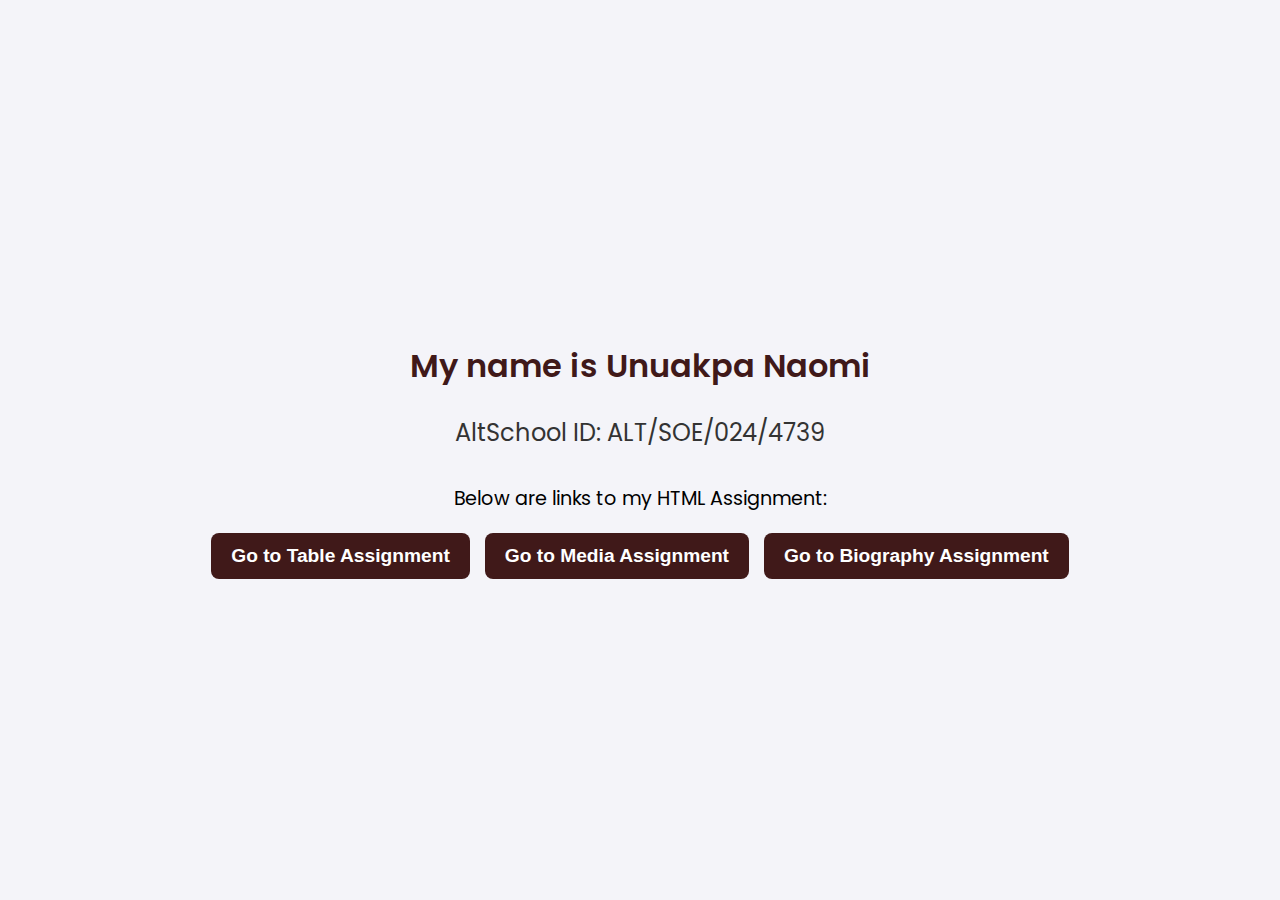
<file: index.html>
<!DOCTYPE html>
<html lang="en">
<head>
    <meta charset="UTF-8">
    <meta name="viewport" content="width=device-width, initial-scale=1.0">
    <title>Altschool HTML Assignment 2</title>
    <link rel="stylesheet" href="./style.css">
</head>
<body>
    <h1>My name is Unuakpa Naomi</h1>
    <h2>AltSchool ID: ALT/SOE/024/4739</h2>
    <p>Below are links to my HTML Assignment:</p>

    <div class="button-container">
        <button><a href="./table/index.html">Go to Table Assignment</a></button>
        <button><a href="./media/index.html">Go to Media Assignment</a></button>
        <button><a href="./alt-school-info/index.html">Go to Biography Assignment</a></button>

    </div>
</body>
</html>
</file>
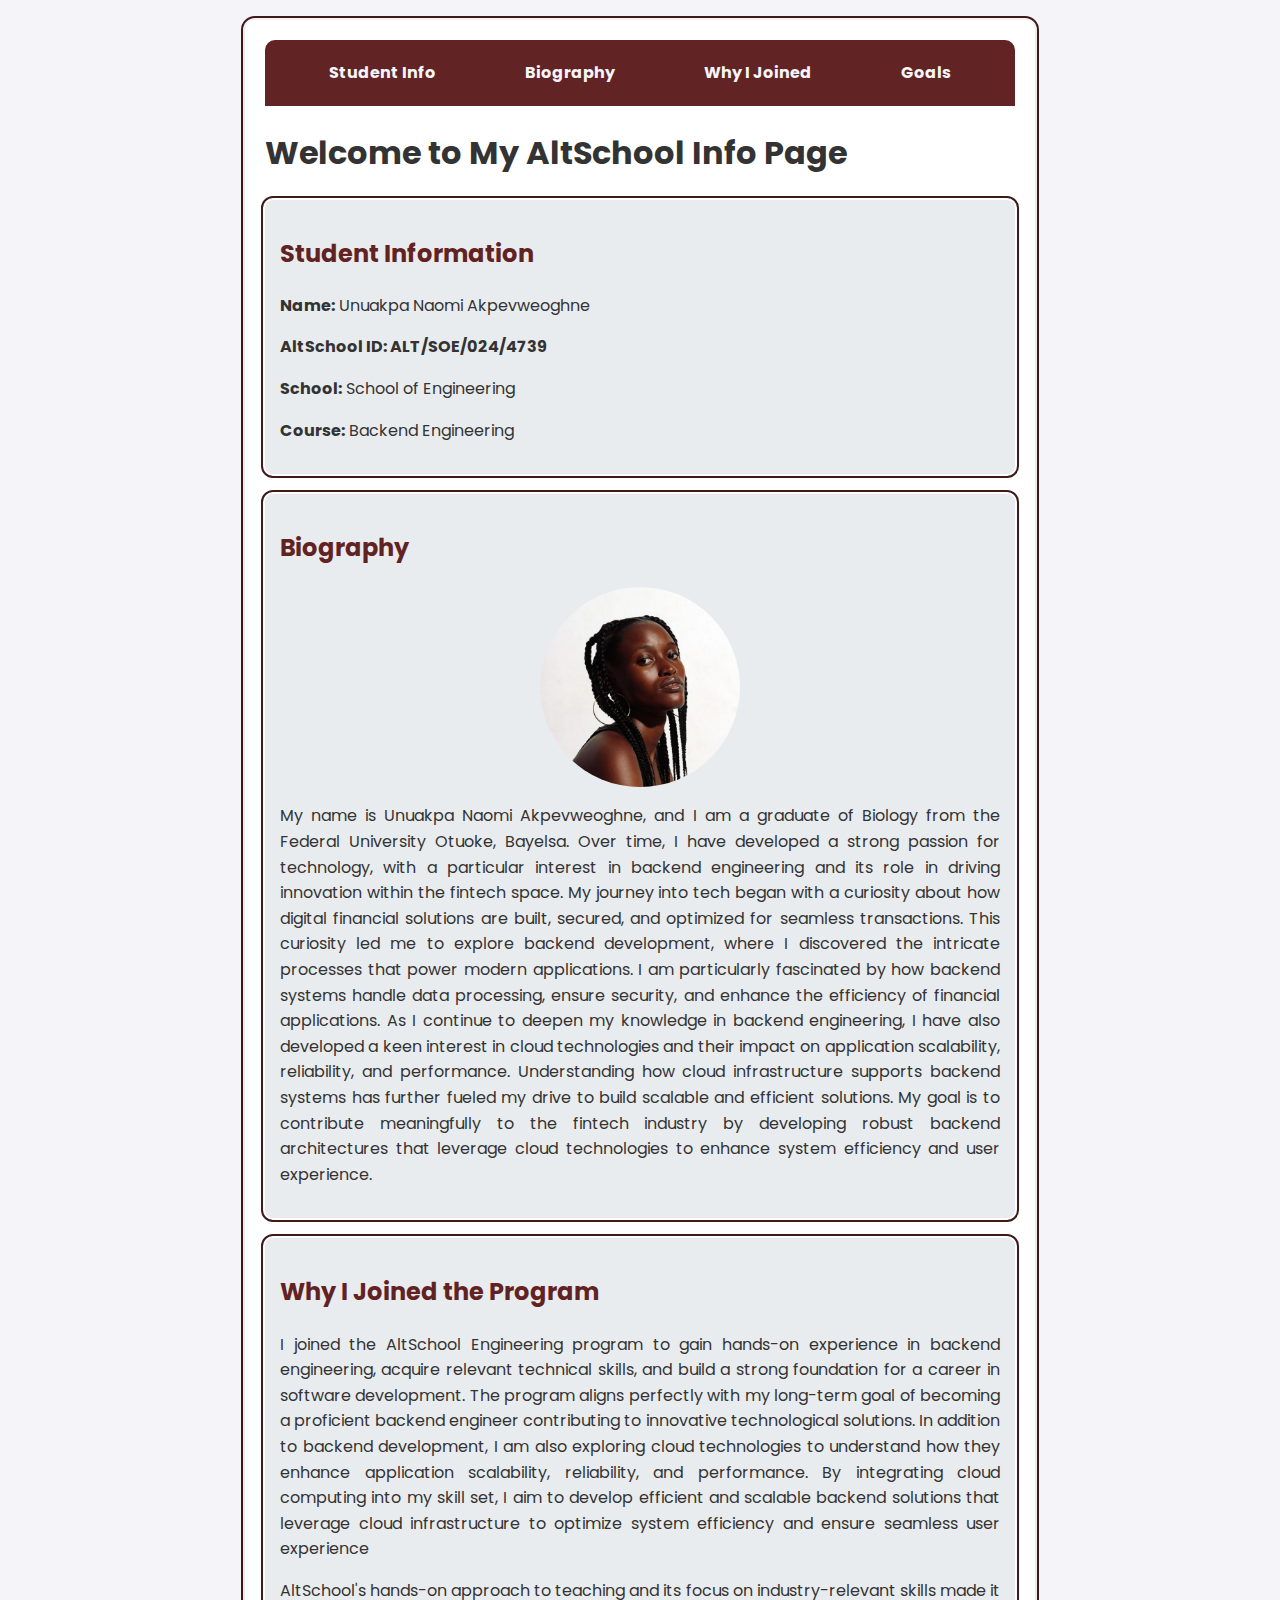
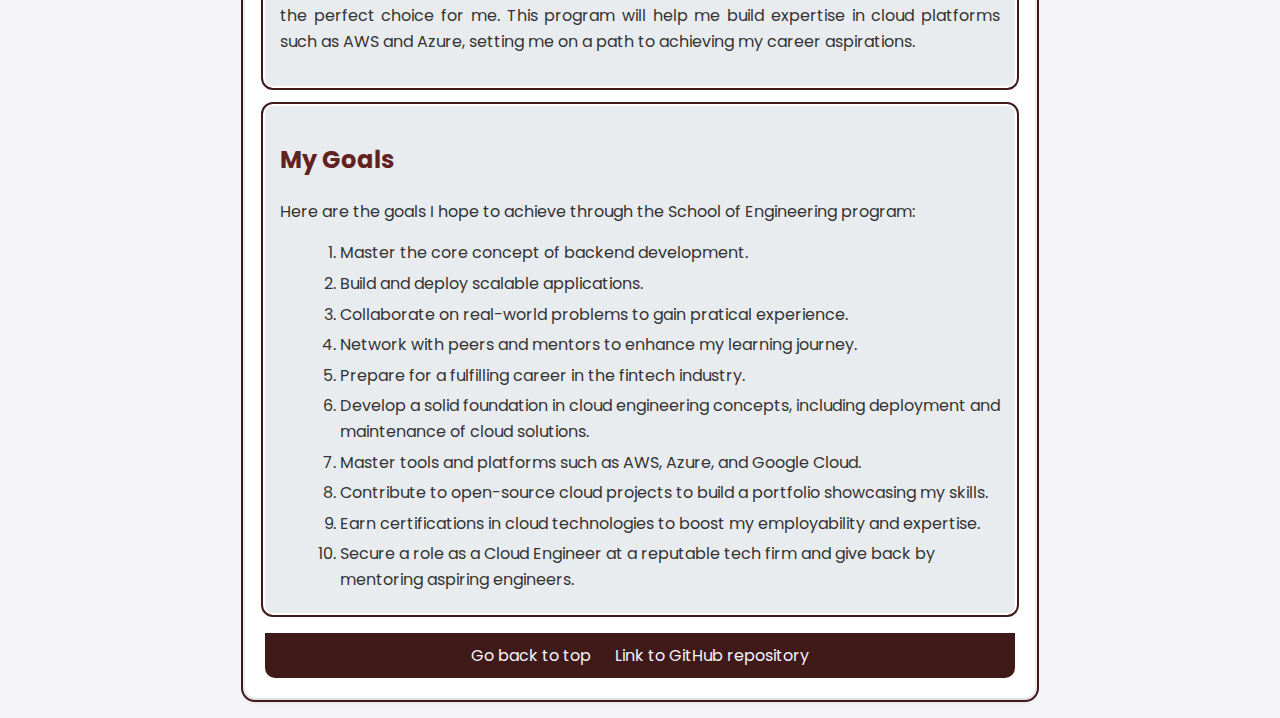
<file: alt-school-info/index.html>
<!DOCTYPE html>
<html lang="en">
<head>
    <meta charset="UTF-8">
    <meta name="viewport" content="width=device-width, initial-scale=1.0">
    <title>AltSchool Info</title>
    <link rel="stylesheet" href="style.css">
</head>
<body>
    <main id="Home" tabindex="1">
        <header>
            <nav>
                <ul>
                    <li><a href="#student-info">Student Info</a></li>
                    <li><a href="#biography">Biography</a></li>
                    <li><a href="#why-joined">Why I Joined</a></li>
                    <li><a href="#goals">Goals</a></li>
                </ul>
            </nav>
        </header>
        <h1>Welcome to My AltSchool Info Page</h1>
        <section id="student-info" tabindex="2">
            <h2>Student Information</h2>
            <p><strong>Name:</strong> Unuakpa Naomi Akpevweoghne</p>
            <p><strong>AltSchool ID: ALT/SOE/024/4739</strong></p>
            <p><strong>School:</strong> School of Engineering</p>
            <p><strong>Course:</strong> Backend Engineering</p>
        </section>
        <section id="biography" tabindex="3">
            <h2>Biography</h2>
            <img src="images/Naomi.png" alt="Profile Image">
            <p>
                My name is Unuakpa Naomi Akpevweoghne, and I am a graduate of Biology from the Federal University Otuoke, Bayelsa. Over time, I have developed a strong passion for technology, 
                with a particular interest in backend engineering and its role in driving innovation within the fintech space.
                My journey into tech began with a curiosity about how digital financial solutions are built, secured, and optimized for seamless transactions. This curiosity led me to explore 
                backend development, where I discovered the intricate processes that power modern applications. I am particularly 
                fascinated by how backend systems handle data processing, ensure security, and enhance the efficiency of financial applications.
                As I continue to deepen my knowledge in backend engineering, I have also developed a keen interest in cloud technologies and their impact on application scalability, reliability, 
                and performance. Understanding how cloud infrastructure supports backend systems has further fueled my drive to build scalable and efficient solutions. My goal is to contribute 
                meaningfully to the fintech industry by developing robust backend architectures that leverage cloud technologies to enhance system efficiency and user experience.
            </p>
        </section>
        <section id="why-joined" tabindex="4">
            <h2>Why I Joined the Program</h2>
            <p>
                I joined the AltSchool Engineering program to gain hands-on experience in backend engineering, acquire relevant technical skills, and build a strong foundation for a career in 
                software development. The program aligns perfectly with my long-term goal of becoming a proficient backend engineer contributing to innovative technological solutions.
                In addition to backend development, I am also exploring cloud technologies to understand how they enhance application scalability, reliability, and performance. By integrating cloud computing 
                into my skill set, I aim to develop efficient and scalable backend solutions that leverage cloud infrastructure to optimize system efficiency and ensure seamless user experience


            </p>
            <p>
                AltSchool's hands-on approach to teaching and its focus on industry-relevant skills made it the perfect choice for me. 
                This program will help me build expertise in cloud platforms such as AWS and Azure, setting me on a path to achieving my 
                career aspirations.
            </p>
        </section>
        <section id="goals" tabindex="5">
            <h2>My Goals</h2>
            <p>Here are the goals I hope to achieve through the School of Engineering program:</p>
            <ol>
                <li>Master the core concept of backend development.</li>
                <li>Build and deploy scalable applications.</li>
                <li>Collaborate on real-world problems to gain pratical experience.</li>
                <li>Network with peers and mentors to enhance my learning journey.</li>
                <li>Prepare for a fulfilling career in the fintech industry.</li>
                <li>Develop a solid foundation in cloud engineering concepts, including deployment and maintenance of cloud solutions.</li>
                <li>Master tools and platforms such as AWS, Azure, and Google Cloud.</li>
                <li>Contribute to open-source cloud projects to build a portfolio showcasing my skills.</li>
                <li>Earn certifications in cloud technologies to boost my employability and expertise.</li>
                <li>Secure a role as a Cloud Engineer at a reputable tech firm and give back by mentoring aspiring engineers.</li>
            </ol>
        </section>
        <footer>
            <a href="#Home">Go back to top</a>
            <a href="https://github.com/Naomiel/HtmlAssignment" target="_blank">Link to GitHub repository</a>
        </footer>
    </main>
</body>
</html>
</file>
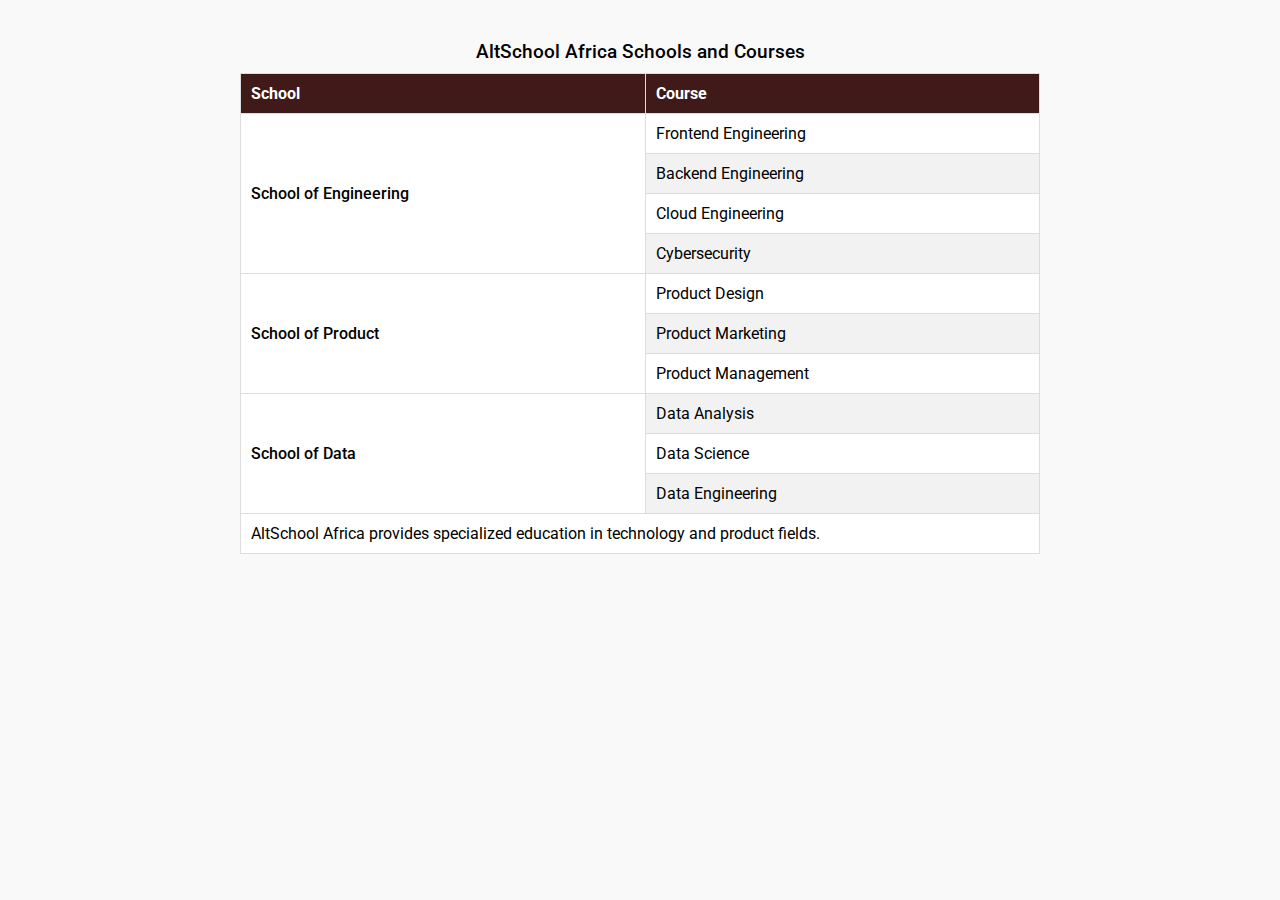
<file: table/index.html>
<!DOCTYPE html>
<html lang="en">

<head>
  <meta charset="UTF-8">
  <meta name="viewport" content="width=device-width, initial-scale=1.0">
  <title>AltSchool Africa Courses</title>
  <link rel="stylesheet" href="./index.css">
</head>

<body>
  <main>
    <table>
      <caption>AltSchool Africa Schools and Courses</caption>
      <thead>
        <tr>
          <th scope="col">School</th>
          <th scope="col">Course</th>
        </tr>
      </thead>
      <tbody>
        <tr>
          <th scope="row" rowspan="4">School of Engineering</th>
          <td>Frontend Engineering</td>
        </tr>
        <tr>
          <td>Backend Engineering</td>
        </tr>
        <tr>
          <td>Cloud Engineering</td>
        </tr>
        <tr>
          <td>Cybersecurity</td>
        </tr>
        <tr>
          <th scope="row" rowspan="3">School of Product</th>
          <td>Product Design</td>
        </tr>
        <tr>
          <td>Product Marketing</td>
        </tr>
        <tr>
          <td>Product Management</td>
        </tr>
        <tr>
          <th scope="row" rowspan="3">School of Data</th>
          <td>Data Analysis</td>
        </tr>
        <tr>
          <td>Data Science</td>
        </tr>
        <tr>
          <td>Data Engineering</td>
        </tr>
      </tbody>
      <tfoot>
        <tr>
          <td colspan="2">AltSchool Africa provides specialized education in technology and product fields.</td>
        </tr>
      </tfoot>
    </table>
  </main>
</body>

</html>
</file>
<file: style.css>
/* Import Google Font */
@import url('https://fonts.googleapis.com/css2?family=Poppins:wght@300;400;600&display=swap');

body {
    display: flex;
    flex-direction: column;
    justify-content: center;
    align-items: center;
    height: 100vh;
    margin: 0;
    font-family: 'Poppins', Arial, sans-serif;
    text-align: center;
    background-color: #f4f4f9;
}

/* Heading Styles */
h1 {
    font-size: 2rem;
    font-weight: 600;
    color: rgb(64, 25, 25);;
    margin-bottom: 5px;
}

h2 {
    font-size: 1.5rem;
    font-weight: 400;
    color: #333;
    margin-bottom: 15px;
}

p {
    font-size: 1.2rem;
    margin-bottom: 20px;
}

/* Button Container */
.button-container {
    display: flex;
    gap: 15px;
}

/* Button Styles */
button {
    font-size: 1.2rem;
    padding: 12px 20px;
    background-color: rgb(64, 25, 25);;
    border: none;
    border-radius: 8px;
    cursor: pointer;
    transition:0.3s ease-in-out;
}

button a {
    text-decoration: none;
    color: white;
    font-weight: bold;
}

button:hover {
    background-color: rgb(64, 25, 25);;
}

/* Responsive Design */
@media screen and (max-width: 480px) {
    .button-container {
        flex-direction: column;
        gap: 10px;
    }

    h1 {
        font-size: 1.8rem;
    }

    h2 {
        font-size: 1.3rem;
    }

    p {
        font-size: 1rem;
    }

    button {
        font-size: 1rem;
        padding: 10px 16px;
    }
}
</file>
<file: alt-school-info/style.css>
/* Import Google Font */
@import url('https://fonts.googleapis.com/css2?family=Poppins:wght@300;400;600&display=swap');

body {
    font-family: 'Poppins', Arial, sans-serif;
    line-height: 1.6;
    margin: 0;
    padding: 0;
    background-color: #f4f4f9;
    color: #333;
}

/* Main Content */
main {
    padding: 20px;
    max-width: 750px;
    margin: 20px auto;
    background: #ffffff;
    border-radius: 10px;
    box-shadow: 0 4px 6px rgba(0, 0, 0, 0.1);
}

/* Header */
header {
    background: rgb(97, 35, 35);
    color: #fff;
    padding: 15px 20px;
    border-radius: 10px 10px 0 0;
    text-align: center;
}

/* Navigation */
header nav ul {
    list-style: none;
    padding: 0;
    margin: 0;
    display: flex;
    justify-content: space-around;
    flex-wrap: wrap;
}

header nav ul li {
    margin: 5px;
}

header nav ul li a {
    color: #f4f4f9;
    text-decoration: none;
    font-weight: bold;
    padding: 8px 12px;
    border-radius: 5px;
}

header nav ul li a:hover {
    background: rgba(255, 255, 255, 0.2);
}

/* Sections */
section {
    margin-bottom: 20px;
    padding: 15px;
    background: #e9ecef;
    border-radius: 8px;
}

section h2 {
    color: rgb(99, 34, 34);;
}

section p {
    text-align: justify;
}

section img {
    max-width: 200px;
    height: auto;
    border-radius: 50%;
    display: block;
    margin: 10px auto;
}

/* Footer */
footer {
    text-align: center;
    margin-top: 20px;
    padding: 10px;
    background: rgb(64, 25, 25);
    color: #fff;
    border-radius: 0 0 10px 10px;
}

footer a {
    color: #f4f4f9;
    text-decoration: none;
    margin: 0 10px;
}

footer a:hover {
    text-decoration: underline;
}

/* List Styles */
ol {
    margin: 10px 0 0 20px;
}

ol li {
    margin: 5px 0;
}

/* Accessibility */
[tabindex] {
    outline: 2px solid rgb(64, 25, 25);
    outline-offset: 2px;
}

/* Responsive Design */
@media screen and (max-width: 768px) {
    main {
        padding: 15px;
        max-width: 90%;
    }

    header {
        text-align: center;
        padding: 15px;
    }

    header nav ul {
        flex-direction: column;
        align-items: center;
    }

    header nav ul li {
        margin: 5px 0;
    }

    section {
        padding: 10px;
    }

    section img {
        max-width: 150px;
    }
}

@media screen and (max-width: 480px) {
    body {
        font-size: 14px;
    }

    header {
        padding: 10px;
    }

    header nav ul li a {
        padding: 6px 10px;
        font-size: 14px;
    }

    section {
        padding: 8px;
    }

    footer {
        padding: 8px;
    }
}
</file>
<file: table/index.css>
/* Import Google Font */
@import url('https://fonts.googleapis.com/css2?family=Roboto:wght@400;500&display=swap');

body {
    font-family: 'Roboto', sans-serif;
    margin: 0;
    padding: 20px;
    background-color: #f9f9f9;
}

main {
    max-width: 800px;
    margin: 0 auto;
}

table {
    width: 100%;
    border-collapse: collapse;
    margin: 20px 0;
    background-color: white;
}

caption {
    font-size: 1.2rem;
    font-weight: 500;
    text-align: center;
    margin-bottom: 10px;
}

thead {
    background-color: rgb(64, 25, 25);;
    color: white;
}

th,
td {
    border: 1px solid #ddd;
    padding: 10px;
    text-align: left;
}

tbody tr:nth-child(even) {
    background-color: #f2f2f2;
}

th[scope="row"] {
    background-color: white; 
    font-weight: 500;
}
</file>
